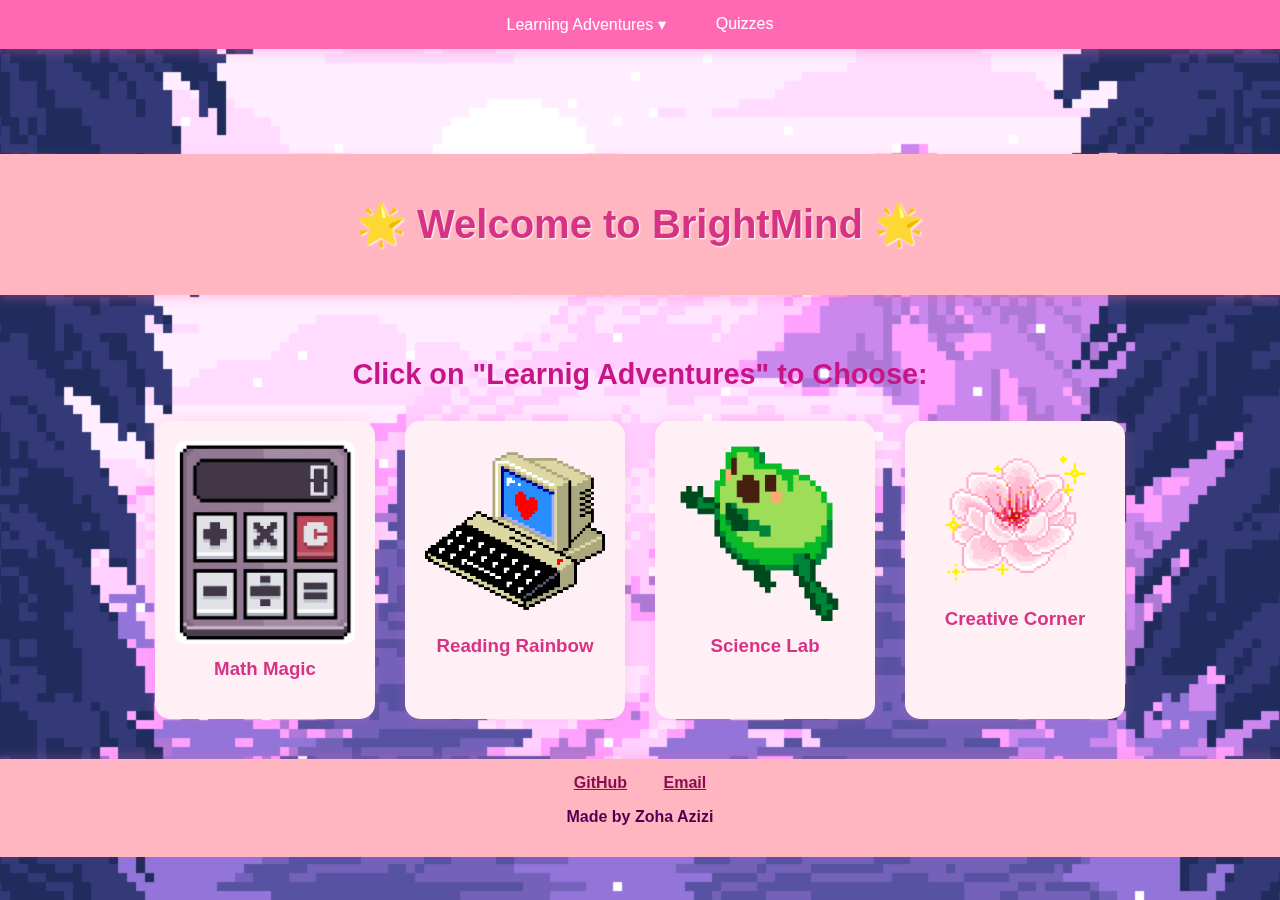
<file: index.html>
<!DOCTYPE html>
<html lang="en">
<head>
  <meta charset="UTF-8" />
  <meta name="viewport" content="width=device-width, initial-scale=1.0" />
  <title>BrightMind - Dashboard</title>
  <link rel="stylesheet" href="dashboard.css" />
</head>
<body>
  <audio id="backgroundAudio" autoplay loop>
  <source src="rainbow-magic.mp3" type="audio/mpeg" />
</audio>

    <div class="background">
  <img src="background.gif" class="bg-gif" />
</div>

<canvas id="whiteboard"></canvas>

  <header>
    <h1>🌟 Welcome to BrightMind 🌟</h1>
<nav>
  <ul class="navbar">
  
    
    <li class="dropdown">
      <a href="#">Learning Adventures ▾</a>
      <ul class="dropdown-menu">
        <li><a href="math.html">Math Magic</a></li>
        <li><a href="reading.html">Reading Rainbow</a></li>
        <li><a href="science.html">Science Lab</a></li>
        <li><a href="art.html">Creative Corner</a></li>
      </ul>
    </li>

    <li><a href="quiz.html">Quizzes</a></li>
  </ul>
</nav>

  </header>

  <main>
    <section class="categories">
      <h2>Click on "Learnig Adventures" to Choose:</h2>
      <div class="cards">
        <div class="card">
          <img src="maths.png" alt="Math" />
          <h3>Math Magic</h3>
        </div>
        <div class="card">
          <img src="reading.gif" alt="Reading" />
          <h3>Reading Rainbow</h3>
        </div>
        <div class="card">
          <img src="science.gif" alt="Science" />
          <h3>Science Lab</h3>
        </div>
        <div class="card">
          <img src="drawing.gif" alt="Art" />
          <h3>Creative Corner</h3>
        </div>
      </div>
    </section>
  </main>

  <footer>
    <div class="socials">
        <a href="https://github.com/shiturstupid">GitHub</a>
        <a href="mailto:zmazizi2000@gmail.com">Email</a>
      </div>
    <p>Made by Zoha Azizi</p>
  </footer>
</body>
</html>
</file>
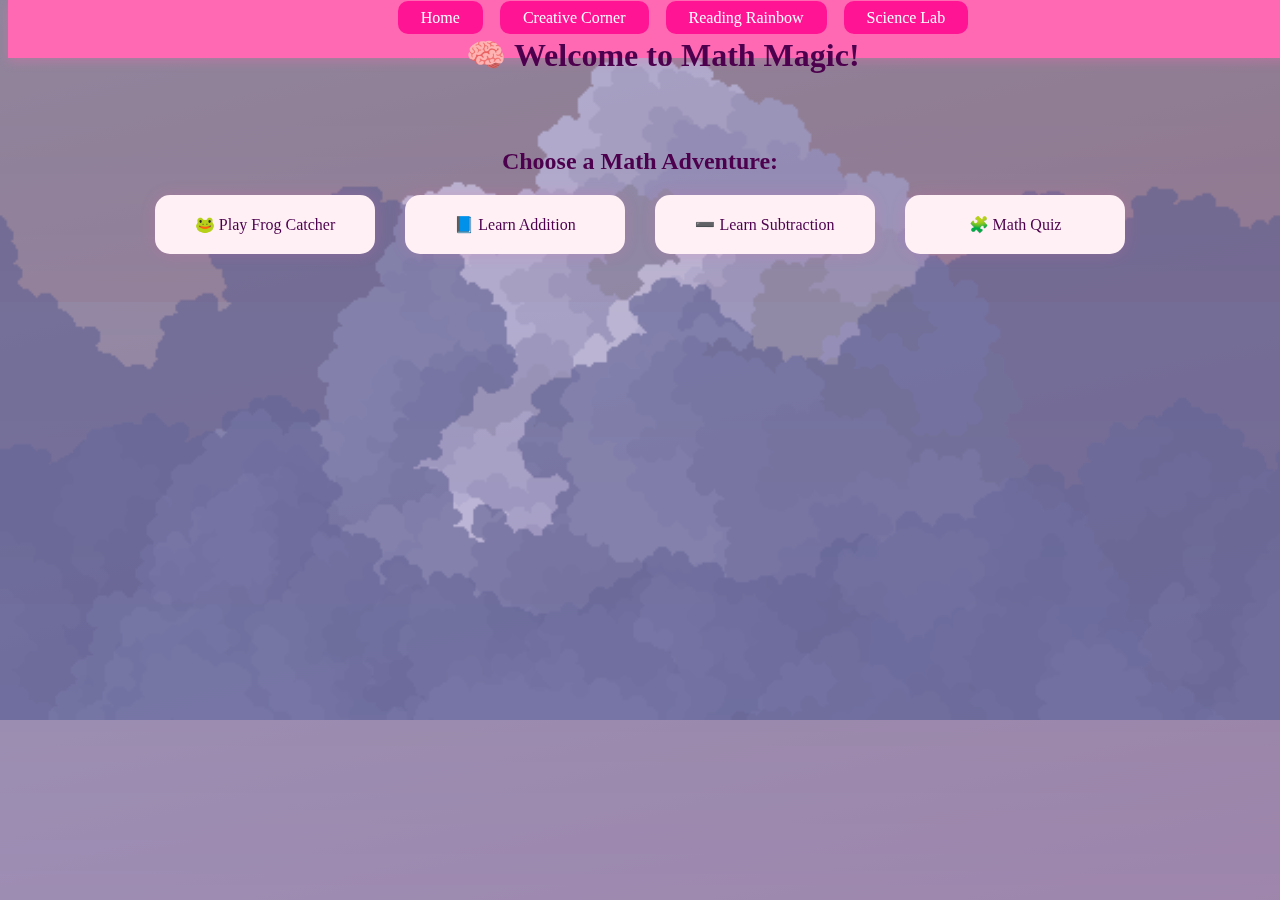
<file: math.html>
<!DOCTYPE html>
<html lang="en">
<head>
  <meta charset="UTF-8" />
  <title>BrightMind - Math Magic</title>
  <link rel="stylesheet" href="math.css" />

</head>
<body>
   <audio id="backgroundAudio" autoplay loop>
  <source src="math.mp3" type="audio/mpeg" />
</audio>
  <!-- 🌥️ Animated Cloud Background -->
  <div class="blueclouds">
    <img src="blueclouds.png" class="cloud cloud1" />
    <img src="bluecoulds2.png" class="cloud cloud2" />
    <img src="blueclouds3.png" class="cloud cloud3" />
    <img src="blueclouds4.png" class="cloud cloud4" />
  </div>

  <!-- 🧠 Header & Navigation -->
  <header>
    <h1>🧠 Welcome to Math Magic!</h1>
    <nav>
      <ul class="navbar">
        <li><a href="index.html">Home</a></li>
        <li><a href="art.html">Creative Corner</a></li>
        <li><a href="reading.html">Reading Rainbow</a></li>
        <li><a href="science.html">Science Lab</a></li>
      </ul>
    </nav>
  </header>

  
  <main>
    <section class="math-zone">
      <h2>Choose a Math Adventure:</h2>
      <div class="cards">
        <div class="card" onclick="startFrogGame()">🐸 Play Frog Catcher</div>

        <div class="card" onclick="showLearnAddition()">📘 Learn Addition</div>
        <div class="card" onclick="showLearnSubtraction()">➖ Learn Subtraction</div>
        <div class="card" onclick="startQuiz()">🧩 Math Quiz</div>
      </div>
    </section>
<div id="frogGameWrapper" style="display: none;">
  <canvas id="frogGameCanvas" width="600" height="400"></canvas>
  <div id="frogGameHUD">
    <p id="frogScore">🍎 Apples Caught: 0</p>
    <button id="closeFrogGame" onclick="closeFrogGame()">❌ Close Game</button>
  </div>
</div>



    <section id="learnAddition" style="display:none;" class="learn-addition">
      <h2>🧮 How to Do Addition</h2>
      <p>Addition means putting things together to find out how many you have in total.</p>
      <div class="example-box">
        <p>Example: If you have <strong>2 apples</strong> 🍎 and get <strong>3 more apples</strong> 🍎, how many apples do you have?</p>
        <p><strong>2 + 3 = 5</strong> 🍎</p>
      </div>
      <div class="visual-steps">
        <div class="step">Step 1: Start with the first number → <span class="bubble">2</span></div>
        <div class="step">Step 2: Count up the second number → <span class="bubble">+3</span></div>
        <div class="step">Step 3: Reach the total → <span class="bubble">5</span></div>
      </div>
      <button onclick="startAdditionGame()">Try It Yourself!</button>
    </section>

    
    <section id="learnSubtraction" style="display:none;" class="learn-subtraction">
      <h2>➖ How to Do Subtraction</h2>
      <p>Subtraction means taking away from a group to find out how many are left.</p>
      <div class="example-box">
        <p>Example: If you have <strong>5 apples</strong> 🍎 and give away <strong>2 apples</strong> 🍎, how many apples do you have left?</p>
        <p><strong>5 - 2 = 3</strong> 🍎</p>
      </div>
      <div class="visual-steps">
        <div class="step">Step 1: Start with the total → <span class="bubble">5</span></div>
        <div class="step">Step 2: Take away the second number → <span class="bubble">-2</span></div>
        <div class="step">Step 3: Count what’s left → <span class="bubble">3</span></div>
      </div>
      <button onclick="startSubtractionGame()">Try It Yourself!</button>
    </section>


    <section id="gameArea" style="display:none;">
      <h2 id="gameTitle"></h2>
      <div id="questionBox"></div>
      <input type="number" id="answerInput" />
      <button onclick="checkAnswer()">Submit</button>
      <br /><br />
      <button onclick="revealCalculator()" id="hintButton">💡 Use Hint</button>

      <div id="calculator" class="calculator" style="display: none;">
        <h3>🧮 Calculator</h3>
        <input type="text" id="calcDisplay" readonly />
        <div class="calc-buttons">
          <button onclick="press('1')">1</button>
          <button onclick="press('2')">2</button>
          <button onclick="press('3')">3</button>
          <button onclick="press('+')">+</button>
          <button onclick="press('4')">4</button>
          <button onclick="press('5')">5</button>
          <button onclick="press('6')">6</button>
          <button onclick="press('-')">-</button>
          <button onclick="press('7')">7</button>
          <button onclick="press('8')">8</button>
          <button onclick="press('9')">9</button>
          <button onclick="clearCalc()">C</button>
          <button onclick="press('0')">0</button>
          <button onclick="calculate()">=</button>
        </div>
      </div>

      <p id="feedback"></p>
    </section>
  </main>

  <script src="math.js"></script>
</body>
</html>
</file>
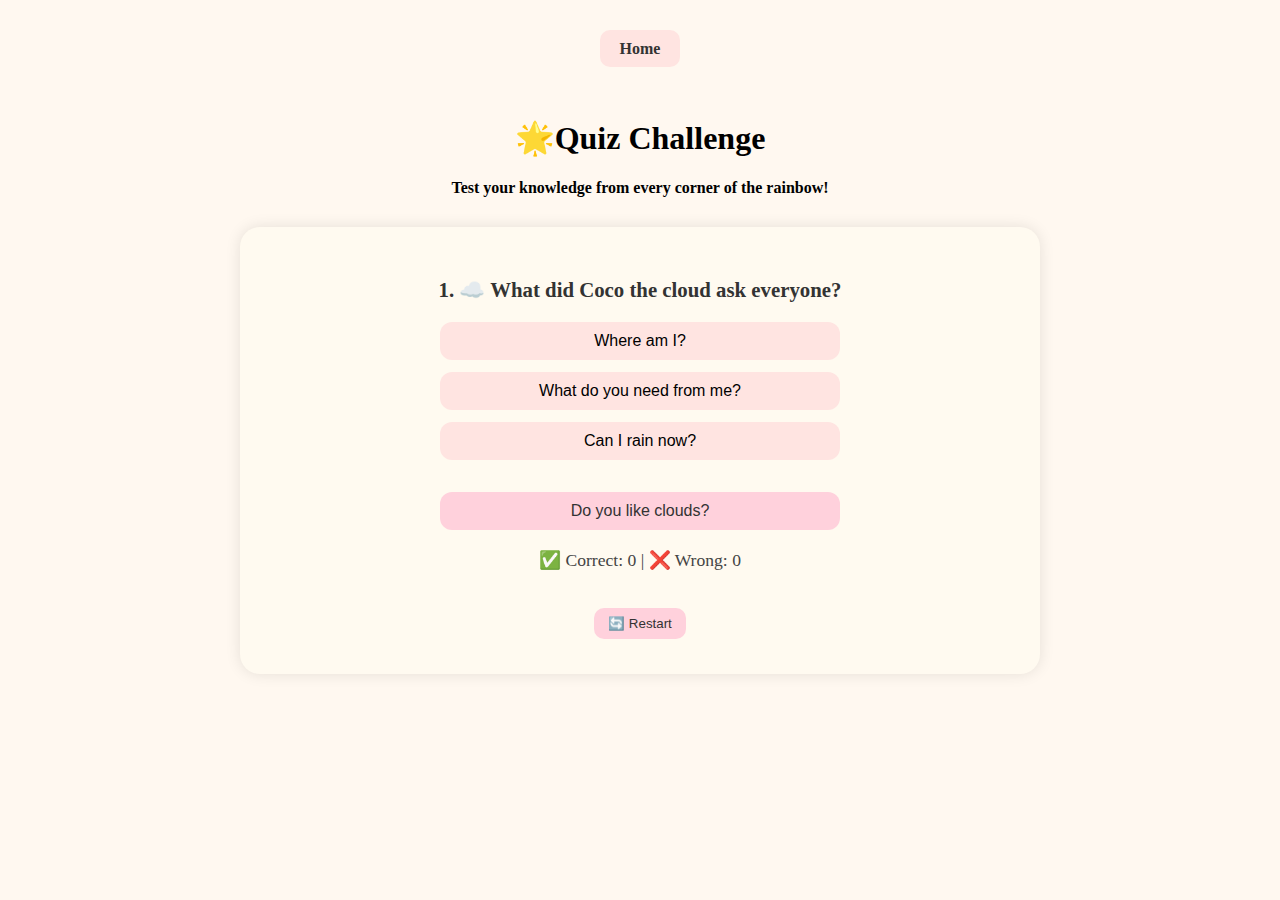
<file: quiz.html>
<!DOCTYPE html>
<html lang="en">
<head>
  <meta charset="UTF-8" />
  <meta name="viewport" content="width=device-width, initial-scale=1.0"/>
  <title>Rainbow Quiz</title>
  <link rel="stylesheet" href="quiz.css" />
</head>
<body>
     <audio id="backgroundAudio" autoplay loop>
  <source src="quiz.mp3" type="audio/mpeg" />
</audio>
  <header>
    <nav>
      <ul class="navbar">
        <li><a href="index.html">Home</a></li>
    
      </ul>
    </nav>
  </header>

  <main>
    <div class="content-section">
      <h1>🌟Quiz Challenge</h1>
      <h4>Test your knowledge from every corner of the rainbow!</h4>

      <div id="quizBox">
        <p id="quizQuestion"></p>
        <div id="quizOptions"></div>
        <button id="nextBtn" onclick="nextQuizQuestion()" style="display:none;">➡️ Next</button>
        <p id="scoreTracker">✅ Correct: 0 | ❌ Wrong: 0</p>
        <button class="restartbtn" onclick="restartQuiz()">🔄 Restart</button>
      </div>
    </div>
  </main>

  <script src="quiz.js"></script>
</body>
</html>
</file>
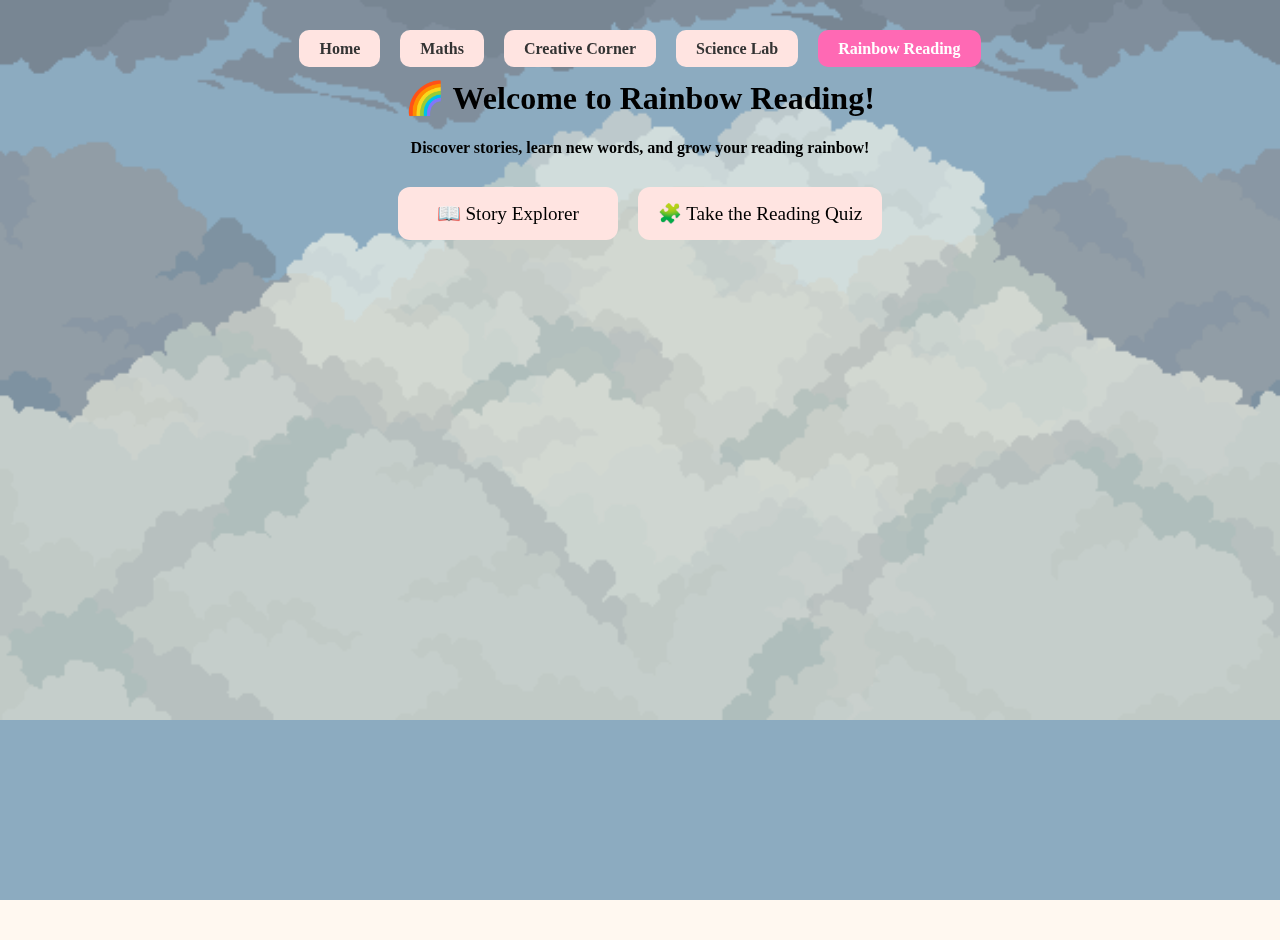
<file: reading.html>
<!DOCTYPE html>
<html lang="en">
<head>
  <meta charset="UTF-8" />
  <meta name="viewport" content="width=device-width, initial-scale=1.0"/>
  <title>Rainbow Reading</title>
  <link rel="stylesheet" href="reading.css" />
</head>
<body>
     <audio id="readingAudio" autoplay loop>
  <source src="reading.mp3" type="audio/mpeg" />

</audio>

  <!-- ☁️ Cloud Background -->
  <div class="clouds">
    <img src="greyclouds1.png" class="cloud cloud1" />
    <img src="greyclouds2.png" class="cloud cloud2" />
    <img src="greyclouds3.png" class="cloud cloud3" />
    <img src="greyclouds4.png" class="cloud cloud4" />
  </div>

  <!-- 🧭 Navigation -->
  <header>
    <nav>
      <ul class="navbar">
        <li><a href="index.html">Home</a></li>
        <li><a href="math.html">Maths</a></li>
        <li><a href="art.html">Creative Corner</a></li>
        <li><a href="science.html">Science Lab</a></li>
        <li><a href="reading.html" class="active">Rainbow Reading</a></li>
      </ul>
    </nav>
  </header>

  <!-- 📚 Main Content -->
  <main>
    <div class="content-section">
      <h1>🌈 Welcome to Rainbow Reading!</h1>
      <h4>Discover stories, learn new words, and grow your reading rainbow!</h4>

      <!-- 📖 Section Buttons -->
      <div class="section-buttons">
        <div class="card" onclick="showStoryExplorer()">📖 Story Explorer</div>
        <div class="card" onclick="startReadingQuiz()">🧩 Take the Reading Quiz</div>
      </div>

      <!-- 📖 Story Explorer Section -->
      <section id="storyExplorer" style="display:none;">
        <h2>📖 Story Explorer</h2>
        <p>Choose a story to begin your adventure!</p>

        <div class="story-grid">
          <div class="story-card" onclick="openStory('cloudStory')">☁️ The Curious Cloud</div>
          <div class="story-card" onclick="openStory('moonStory')">🌙 Moonlight Adventure</div>
          <div class="story-card" onclick="openStory('rainbowStory')">🌈 Rainbow Rescue</div>
          <div class="story-card" onclick="openStory('seedStory')">🌱 The Little Seed</div>
        </div>

        <!-- Story Windows -->
        <div id="cloudStory" class="story-window" style="display:none;">
          <h3>☁️ The Curious Cloud</h3>
          <p>
            Coco the cloud wanted to explore the world below. She floated over forests, oceans, and cities, asking, “What do you need from me?”<br>
            The flowers said, “We need your rain!”<br>
            The sun said, “We need your shade!”<br>
            And the children said, “We need your shapes to dream!”<br>
            Coco smiled and promised to visit every day.
          </p>
          <button onclick="listenToStory('cloudStory')">🔊 Listen</button>
          <button onclick="closeStory('cloudStory')">❌ Close</button>
        </div>

        <div id="moonStory" class="story-window" style="display:none;">
          <h3>🌙 Moonlight Adventure</h3>
          <p>
            Luna the moonbeam loved to dance across rooftops. One night, she met a sleepy owl who couldn’t find his way home. Luna lit the path with her glow, guiding him through the trees. “Thank you,” hooted the owl, “You shine like a hero!”
          </p>
          <button onclick="listenToStory('moonStory')">🔊 Listen</button>
          <button onclick="closeStory('moonStory')">❌ Close</button>
        </div>

        <div id="rainbowStory" class="story-window" style="display:none;">
          <h3>🌈 Rainbow Rescue</h3>
          <p>
            A rainbow lost its colors in a storm! Red was hiding in a rose, Blue was swimming in the sea, and Yellow was stuck in a lemon. A brave butterfly flew to each one and whispered, “Come back!” The rainbow smiled and lit up the sky again.
          </p>
          <button onclick="listenToStory('rainbowStory')">🔊 Listen</button>
          <button onclick="closeStory('rainbowStory')">❌ Close</button>
        </div>

        <div id="seedStory" class="story-window" style="display:none;">
          <h3>🌱 The Little Seed</h3>
          <p>
            A tiny seed dreamed of becoming a tall tree. “Be patient,” said the soil. “Be brave,” said the sun. “Be thirsty,” said the rain. The seed listened, and one day, it stretched its leaves to the sky and whispered, “I made it!”
          </p>
          <button onclick="listenToStory('seedStory')">🔊 Listen</button>
          <button onclick="closeStory('seedStory')">❌ Close</button>
        </div>
      </section>

      <!-- 🧩 Reading Quiz Section -->
      <section id="readingQuiz" style="display:none;">
        <h2>🧩 Reading Quiz</h2>
        <p>Answer questions based on the stories you've read!</p>
        <div id="quizContainer">
          <p id="quizQuestion"></p>
          <div id="quizOptions"></div>
          <button id="nextQuestionBtn" onclick="nextReadingQuestion()" style="display:none;">➡️ Next Question</button>
          <button class="closebutton" onclick="closeReadingQuiz()">❌ Close</button>
        </div>
      </section>
    </div>
  </main>

  <!-- 🧠 Scripts -->
  <script src="reading.js"></script>
</body>
</html>
</file>
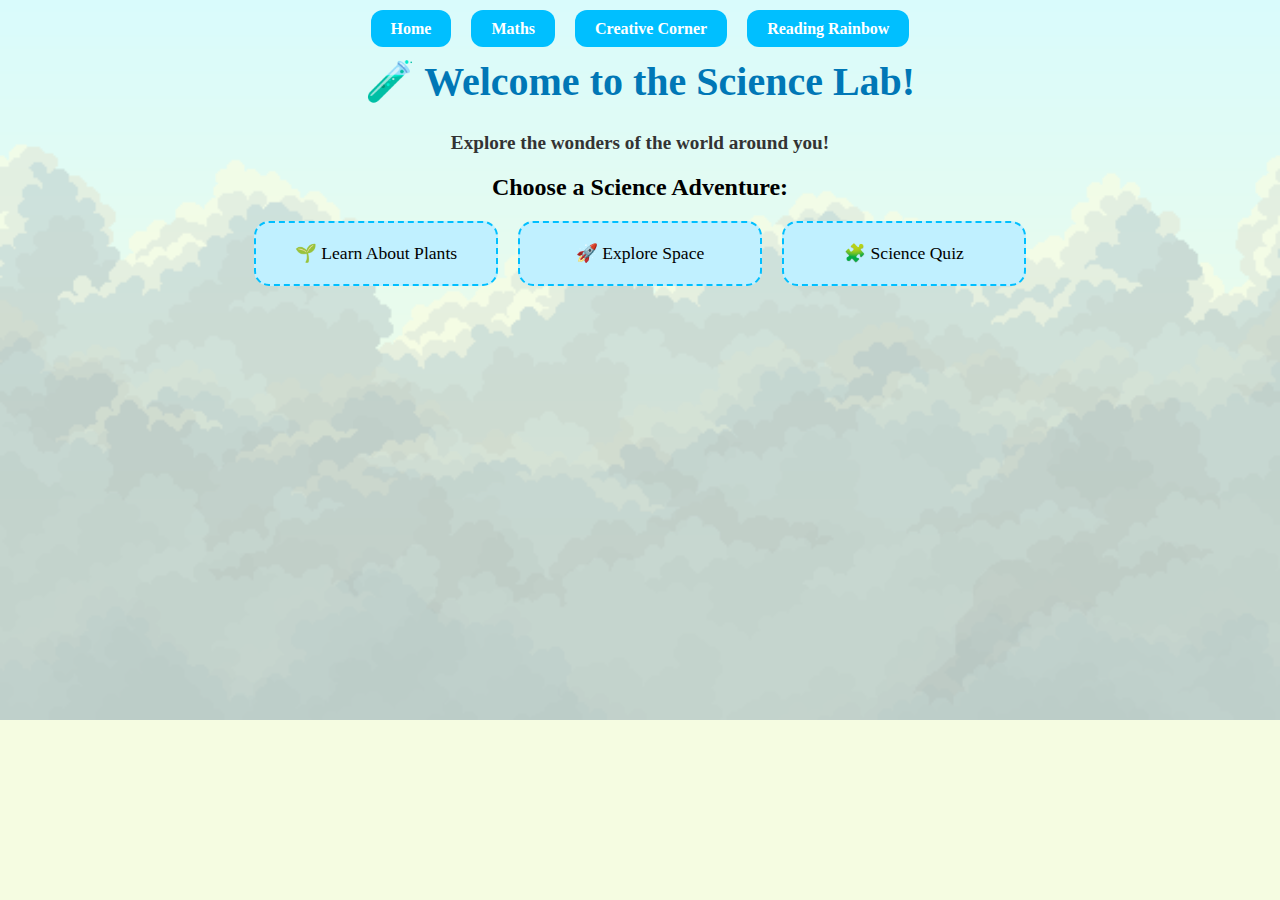
<file: science.html>
<!DOCTYPE html>
<html lang="en">
<head>
  <meta charset="UTF-8" />
  <meta name="viewport" content="width=device-width, initial-scale=1.0"/>
  <title>Science Lab</title>
  <link rel="stylesheet" href="science.css" />
</head>
<body>
   <audio id="backgroundAudio" autoplay loop>
  <source src="science.mp3" type="audio/mpeg" />
</audio>
  <!-- 🌥️ Animated Cloud Background -->
  <div class="clouds">
    <img src="whiteclouds1.png" class="cloud cloud1" />
    <img src="whiteclouds3.png" class="cloud cloud2" />
    <img src="whiteclouds4.png" class="cloud cloud3" />
    <img src="whiteclouds5.png" class="cloud cloud4" />
  </div>

  <!-- 🧭 Navigation -->
  <header>
    <nav>
      <ul class="navbar">
        <li><a href="index.html">Home</a></li>
        <li><a href="math.html">Maths</a></li>
        <li><a href="art.html">Creative Corner</a></li>
        <li><a href="reading.html">Reading Rainbow</a></li>
      </ul>
    </nav>
  </header>

  <!-- 🧪 Main Content -->
  <main>
    <h1>🧪 Welcome to the Science Lab!</h1>
    <h4>Explore the wonders of the world around you!</h4>

    <section class="science-zone">
      <h2>Choose a Science Adventure:</h2>
      <div class="cards">
        <div class="card" onclick="showPlants()">🌱 Learn About Plants</div>
        <div class="card" onclick="showSpace()">🚀 Explore Space</div>
        <div class="card" onclick="startScienceQuiz()">🧩 Science Quiz</div>
      </div>
    </section>

  <section id="plantsSection" style="display:none;">
 

  <div id="plantExplanation">
     <h2>🌱 How Do Plants Grow?</h2>
    <p>Plants need sunlight, water, and soil to grow. They use their leaves to catch sunlight and roots to drink water!</p>
    <div class="visual-steps">
      <div class="step">Step 1: 🌞 Sunlight hits the leaves</div>
      <div class="step">Step 2: 💧 Roots absorb water</div>
      <div class="step">Step 3: 🌿 Plant makes food and grows!</div>
    </div>
    <button onclick="startPlantGame()">🌿 Try It Yourself!</button>
    <button onclick="closePlantExplanation()" style="margin-left:10px;">❌ Close</button>
  </div>
</section>


   <section id="spaceSection" style="display:none;">
  

  <div id="spaceExplanation">
    <h2>🚀 Explore Space</h2>
    <p>Space is full of stars, planets, moons, and mysteries! Let’s discover some amazing facts:</p>
    <ul class="space-facts">
      <li>🌞 The Sun is big enough to fit 1 million Earths inside!</li>
      <li>🌕 You can't walk on Jupiter or Saturn — they have no solid surface!</li>
      <li>🌌 Comets are leftovers from the birth of our solar system!</li>
      <li>🚀 Flying to Pluto would take over 800 years in a plane!</li>
    </ul>
    <button onclick="startSpaceGame()">🛸 Launch Rocket!</button>
   <button onclick="closeSpaceSection()">❌ Close</button>

  </div>


  <div id="spaceGameWindow" style="display:none; margin-top:20px;">
    <p>🌠 Your rocket is ready! Click to launch:</p>
    <button onclick="launchRocket()">🚀 Blast Off!</button>
    <div id="rocketAnimation" style="margin-top:20px;"></div>
  </div>
</section>


 <section id="scienceQuiz" style="display:none;">
  <h2>🧪 Science Quiz</h2>
  <div id="quizContainer">
    <p id="quizQuestion"></p>
    <div id="quizOptions"></div>
    <button id="nextQuestionBtn" onclick="nextQuestion()" style="display:none;">➡️ Next Question</button>
    <button onclick="closeScienceQuiz()">❌ Close</button>
  </div>
</section>


  </main>

  <!-- 🧠 Scripts -->
  <script src="science.js"></script>
</body>
</html>
</file>
<file: dashboard.css>
.background {
  position: fixed;
  top: 0;
  left: 0;
  width: 100vw;
  height: 100vh;
  z-index: -2;
  overflow: hidden;
}

.bg-gif {
  width: 100%;
  height: 100%;
  object-fit: cover;
}

#whiteboard {
  position: relative;
  z-index: 0;
}
/* 🌸 Base Styling */
body {
  margin: 0;
  padding: 0;
  font-family: 'Comic Sans MS', cursive, sans-serif;
  background: linear-gradient(to bottom right, #ffe4f1, #ffc0cb);
  color: #4d004d;
  overflow-x: hidden;
}

/* 🌟 Header */
header {
  text-align: center;
  padding: 20px;
  background-color: #ffb6c1;
  box-shadow: 0 4px 10px rgba(255, 105, 180, 0.3);
}

header h1 {
  font-size: 2.5rem;
  color: #d63384;
  text-shadow: 1px 1px 2px #fff;
}

nav {
  position: fixed;
  top: 0;
  left: 0;
  width: 100%;
  background-color: #ff69b4;
  z-index: 1000;
  box-shadow: 0 4px 10px rgba(255, 105, 180, 0.3);
}

.navbar {
  display: flex;
  justify-content: center;
  gap: 20px;
  padding: 15px 0;
  margin: 0;
  list-style: none;
}

.navbar li {
  position: relative;
}

.navbar a {
  text-decoration: none;
  color: white;
  background-color: #ff69b4;
  padding: 10px 15px;
  border-radius: 10px;
  transition: background-color 0.3s ease;
}

.navbar a:hover {
  background-color: #ff1493;
}

.dropdown {
  position: relative;
}

.dropdown-menu {
  display: none;
  position: absolute;
  top: 100%;
  left: 0;
  background-color: #ffe4f1;
  border-radius: 10px;
  box-shadow: 0 4px 8px rgba(255, 105, 180, 0.2);
  padding: 10px;
  z-index: 1001;
}

.dropdown:hover .dropdown-menu {
  display: block;
}

.dropdown-menu li {
  padding: 5px 10px;
}

.dropdown-menu a {
  color: #d63384;
  text-decoration: none;
  display: block;
}


/* 🧁 Category Cards */
.categories {
  text-align: center;
  padding: 40px 20px;
}

.categories h2 {
  font-size: 1.8rem;
  color: #c71585;
}

.cards {
  display: flex;
  flex-wrap: wrap;
  justify-content: center;
  gap: 30px;
  margin-top: 30px;
}

.card {
  background-color: #fff0f5;
  border-radius: 15px;
  padding: 20px;
  width: 180px;
  box-shadow: 0 0 15px rgba(255, 105, 180, 0.2);
  transition: transform 0.3s ease;
}

.card:hover {
  transform: scale(1.05);
}

.card img {
  width: 100%;
  border-radius: 10px;
}

.card h3 {
  margin-top: 10px;
  color: #d63384;
}



.background {
  position: fixed;
  top: 0;
  left: 0;
  width: 100vw;
  height: 100vh;
  z-index: -2;
  overflow: hidden;
}

.bg-gif {
  width: 100%;
  height: 100%;
  object-fit: cover;
}

footer {
  text-align: center;
  padding: 15px;
  background-color: #ffb6c1;
  color: #4d004d;
  font-weight: bold;
  box-shadow: 0 -4px 10px rgba(255, 105, 180, 0.2);
}

footer .socials a {
  margin: 0 1em;
  font-weight: bold;
  color: #880e4f;
}

footer .socials a:hover {
  color: #ad1457;
}
</file>
<file: math.css>
.cloud1{
    object-fit: cover;
    position:fixed;
    width: 100%;
    height: 100%;
    top: 0;
    left: 0;
    padding: 0;
    margin: 0;
        animation: none;
       z-index: -10;
      }
.blueclouds {
  position: fixed;
  width: 100%;
  height: 100%;
  top: 0;
  left: 0;
  z-index: -1;
}

.cloud {
  position: absolute;
  top: 0;
  left: 0;
  width: 100%;
  opacity: 0.6;
  animation: floatUpDown 3s ease-in-out infinite;
}


.cloud2 { animation-delay: 0s; z-index: -1; }
.cloud3 { animation-delay: 1s; z-index: -2; }
.cloud4 { animation-delay: 2s; z-index: -3; }


@keyframes floatUpDown {
  0%, 100% { transform: translateY(0); }
  50% { transform: translateY(-15px); }
}


#gameArea {
  background-color: #fff0f5;
  padding: 20px;
  margin: 30px auto;
  width: 300px;
  border-radius: 15px;
  box-shadow: 0 0 15px rgba(255, 105, 180, 0.3);
}

#answerInput {
  padding: 10px;
  font-size: 16px;
  border-radius: 8px;
  border: 2px solid #ff69b4;
  margin-top: 10px;
}

button {
  margin-top: 10px;
  background-color: #ff69b4;
  color: white;
  border: none;
  padding: 10px 15px;
  border-radius: 10px;
  cursor: pointer;
}

button:hover {
  background-color: #ff1493;
}
body {
  font-family: 'Comic Sans MS', cursive;
  background: linear-gradient(to bottom right, #ffe4f1, #ffc0cb);
  color: #4d004d;
  padding-top: 80px;
}

header {
  position: fixed;
  top: 0;
  width: 100%;
  background-color: #ff69b4;
  padding: 15px;
  text-align: center;
  box-shadow: 0 4px 10px rgba(255, 105, 180, 0.3);
  z-index: 1000;
}

.navbar {
  display: flex;
  justify-content: center;
  gap: 17px;
  list-style: none;
  margin-top: -87px;
}

.navbar a {
  color: white;
  text-decoration: none;
  background-color: #ff1493;
  padding: 8px 23px;
  border-radius: 10px;
}

.math-zone {
  text-align: center;
  padding: 40px 20px;
}

.cards {
  display: flex;
  justify-content: center;
  gap: 30px;
  flex-wrap: wrap;
}

.card {
  background-color: #fff0f5;
  padding: 20px;
  border-radius: 15px;
  width: 180px;
  box-shadow: 0 0 15px rgba(255, 105, 180, 0.2);
  cursor: pointer;
  transition: transform 0.3s ease;
}

.card:hover {
  transform: scale(1.05);
}

#gameArea {
  text-align: center;
  margin-top: 30px;
}
.learn-addition,
.learn-subtraction {
  background-color: white;
  padding: 30px;
  margin: 40px auto;
  width: 80%;
  border-radius: 20px;
  box-shadow: 0 0 20px rgba(255, 105, 180, 0.2);
  text-align: center;
  transition: all 0.3s ease-in-out;
}

.learn-addition h2,
.learn-subtraction h2 {
  color: #ff1493;
  font-size: 2rem;
  margin-bottom: 10px;
}

.learn-addition p,
.learn-subtraction p {
  font-size: 1.2rem;
  color: #4d004d;
}

.example-box {
  background-color: #ffe4f1;
  padding: 20px;
  border-radius: 15px;
  margin: 20px 0;
  font-size: 1.2rem;
  box-shadow: 0 0 10px rgba(255, 182, 193, 0.3);
}

.visual-steps {
  display: flex;
  justify-content: center;
  gap: 20px;
  flex-wrap: wrap;
  margin: 20px 0;
}

.step {
  background-color: #ffccf9;
  padding: 12px 18px;
  border-radius: 12px;
  font-weight: bold;
  color: #800080;
  box-shadow: 0 0 10px rgba(255, 105, 180, 0.2);
}

.bubble {
  background-color: #fff;
  color: #ff1493;
  padding: 6px 12px;
  border-radius: 50%;
  font-weight: bold;
  margin-left: 5px;
  display: inline-block;
}

.learn-addition button,
.learn-subtraction button {
  margin-top: 20px;
  background-color: #ff69b4;
  color: white;
  border: none;
  padding: 12px 20px;
  border-radius: 12px;
  font-size: 1rem;
  cursor: pointer;
  transition: background-color 0.3s ease;
}

.learn-addition button:hover,
.learn-subtraction button:hover {
  background-color: #ff1493;
}
.calculator {
  margin-top: 30px;
  background-color: #fff;
  padding: 20px;
  border-radius: 15px;
  box-shadow: 0 0 15px rgba(255, 105, 180, 0.2);
  text-align: center;
}

.calculator h3 {
  color: #ff1493;
  margin-bottom: 10px;
}

#calcDisplay {
  width: 80%;
  padding: 10px;
  font-size: 1.2rem;
  margin-bottom: 15px;
  border: 2px solid #ff69b4;
  border-radius: 10px;
  text-align: right;
}

.calc-buttons {
  display: grid;
  grid-template-columns: repeat(4, 1fr);
  gap: 10px;
}

.calc-buttons button {
  padding: 12px;
  font-size: 1.2rem;
  background-color: #ffccf9;
  border: none;
  border-radius: 10px;
  cursor: pointer;
  transition: background-color 0.3s ease;
}

.calc-buttons button:hover {
  background-color: #ffb4da;
  color: #93235b;
}
    .calculator {
      margin-top: 20px;
      background-color: #fff;
      padding: 20px;
      border-radius: 15px;
      box-shadow: 0 0 15px rgba(255, 105, 180, 0.2);
      text-align: center;
    }

    .calc-buttons {
      display: grid;
      grid-template-columns: repeat(4, 1fr);
      gap: 10px;
      margin-top: 10px;
    }

    .calc-buttons button {
      padding: 10px;
      font-size: 1.2rem;
      background-color: #f270e3;
      border: none;
      border-radius: 10px;
      cursor: pointer;
    }

    #calcDisplay {
      width: 80%;
      padding: 10px;
      font-size: 1.2rem;
      border: 2px solid #ff69b4;
      border-radius: 10px;
      text-align: right;
    }

    #hintButton {
      background-color: #ffccf9;
      color: #800080;
      border: none;
      padding: 10px 16px;
      border-radius: 10px;
      font-size: 1rem;
      cursor: pointer;
      transition: background-color 0.3s ease;
    }

    #hintButton:hover {
      background-color: #d64b90;
      color: white;
    }

/* 🐸 Frog Game Wrapper */
#frogGameWrapper {
  position: relative;
  width: 600px;
  margin: 40px auto;
  background: linear-gradient(to bottom right, #ffe4e1, #ffccdd);
  border-radius: 20px;
  box-shadow: 0 0 15px rgba(255, 105, 180, 0.3);
  padding: 20px;
}

/* 🎮 Canvas Styling */
#frogGameCanvas {
  display: block;
  margin: 0 auto;
  border: 3px dashed #ff69b4;
  border-radius: 12px;
  background-color: #fff0f5;
}

/* 🍎 HUD Styling */
#frogGameHUD {
  position: absolute;
  top: 10px;
  left: 10px;
  background-color: rgba(255, 255, 255, 0.85);
  padding: 10px 15px;
  border-radius: 12px;
  box-shadow: 0 0 8px rgba(0,0,0,0.1);
  font-family: 'Comic Sans MS', cursive;
}

#frogScore {
  font-size: 1.2rem;
  color: #d6336c;
  margin: 0;
}

#closeFrogGame {
  margin-top: 8px;
  padding: 6px 12px;
  font-size: 14px;
  background-color: #ff1493;
  color: white;
  border: none;
  border-radius: 8px;
  cursor: pointer;
  transition: background-color 0.3s ease;
}

#closeFrogGame:hover {
  background-color: #ff69b4;
}
</file>
<file: quiz.css>
/* 🌈 Base Layout */
body {
  margin: 0;
  padding: 20px;
  font-family: 'Comic Sans MS', cursive;
  background-color: #fff8f0;
  text-align: center;
}
.restartbtn{
      margin: 5px;
  padding: 8px 14px;
  border-radius: 10px;
  border: none;
  background-color: #28304a;
  cursor: pointer;
  transition: background-color 0.3s ease;
}
/* 🧭 Navbar */
.navbar {
  display: flex;
  justify-content: center;
  list-style: none;
  padding: 0;
  margin: 20px 0;
  gap: 20px;
}

.navbar li a {
  text-decoration: none;
  padding: 10px 20px;
  background-color: #ffe4e1;
  border-radius: 10px;
  font-weight: bold;
  color: #333;
  transition: background-color 0.3s ease;
}

.navbar li a:hover {
  background-color: #ffb6c1;
}

.navbar li a.active {
  background-color: #ff69b4;
  color: white;
}

/* 📦 Content Wrapper */
.content-section {
  max-width: 800px;
  margin: 0 auto;
  padding: 20px;
}

/* 🧠 Quiz Box */
#quizBox {
  background-color: #fffaf0;
  border-radius: 20px;
  padding: 30px;
  box-shadow: 0 0 15px rgba(0, 0, 0, 0.1);
  margin-top: 30px;
}

#quizBox h1 {
  font-size: 2rem;
  color: #ff69b4;
}

#quizBox h4 {
  font-size: 1.2rem;
  color: #555;
  margin-bottom: 20px;
}

#quizQuestion {
  font-size: 1.3rem;
  font-weight: bold;
  margin-bottom: 20px;
  color: #333;
}

#quizOptions {
  display: flex;
  flex-direction: column;
  gap: 12px;
  align-items: center;
  margin-bottom: 20px;
}

#quizOptions button {
  padding: 10px 20px;
  border: none;
  border-radius: 12px;
  background-color: #ffe4e1;
  font-size: 1rem;
  cursor: pointer;
  transition: background-color 0.3s ease;
  width: 80%;
  max-width: 400px;
}

#quizOptions button:hover {
  background-color: #ffb6c1;
}

#nextBtn {
  padding: 10px 20px;
  border: none;
  border-radius: 12px;
  background-color: #b2f2bb;
  font-weight: bold;
  cursor: pointer;
  transition: background-color 0.3s ease;
  margin-top: 10px;
}

#nextBtn:hover {
  background-color: #8ce99a;
}

#scoreTracker {
  font-size: 1.1rem;
  margin-top: 20px;
  color: #444;
}

#quizBox button:last-child {
  margin-top: 20px;
  background-color: #ffd1dc;
  color: #333;
}

#quizBox button:last-child:hover {
  background-color: #ffb6c1;
}
</file>
<file: reading.css>
/* 🌈 Base Layout */
body {
  margin: 0;
  padding: 20px;
  font-family: 'Comic Sans MS', cursive;
  background-color: #fff8f0;
  text-align: center;
  overflow: hidden;
  position: relative;
  height: 100vh;
}

/* 🌥️ Cloud Background */
.clouds {
  position: absolute;
  width: 100%;
  height: 100%;
  top: 0;
  left: 0;
  z-index: -1;
}

.cloud {
  position: absolute;
  top: 0;
  left: 0;
  width: 100%;
  opacity: 0.6;
  animation: floatUpDown 3s ease-in-out infinite;
}

.cloud1 {
  position: fixed;
  height: 100%;
  width: 100%;
  left: 0;
  top: 0;
  object-fit: cover;
  z-index: -1;
}

@keyframes floatUpDown {
  0%, 100% { transform: translateY(0); }
  50% { transform: translateY(-15px); }
}


.navbar {
  display: flex;
  justify-content: center;
  list-style: none;
  padding: 0;
  margin: 20px 0;
  gap: 20px;
}

.navbar li a {
  text-decoration: none;
  padding: 10px 20px;
  background-color: #ffe4e1;
  border-radius: 10px;
  font-weight: bold;
  color: #333;
  transition: background-color 0.3s ease;
}

.navbar li a:hover {
  background-color: #ffb6c1;
}

.navbar li a.active {
  background-color: #ff69b4;
  color: white;
}

.section-buttons {
  display: flex;
  justify-content: center;
  gap: 20px;
  margin: 30px 0;
  flex-wrap: wrap;
}

.section-buttons .card {
  background-color: #ffe4e1;
  padding: 15px 20px;
  border-radius: 12px;
  font-size: 1.2rem;
  cursor: pointer;
  text-align: center;
  min-width: 180px;
  transition: background-color 0.3s ease;
}

.section-buttons .card:hover {
  background-color: #ffb6c1;
}

/* 📖 Story Explorer */
.story-grid {
  display: flex;
  flex-wrap: wrap;
  gap: 20px;
  justify-content: center;
  margin-top: 20px;
}

.story-card {
  background-color: #e0f7fa;
  padding: 15px;
  border-radius: 12px;
  font-size: 1.1rem;
  cursor: pointer;
  text-align: center;
  width: 180px;
  transition: background-color 0.3s ease;
}

.story-card:hover {
  background-color: #b2ebf2;
}

.story-window {
  position: fixed;
  top: 50%;
  left: 50%;
  transform: translate(-50%, -50%);
  background-color: #fffaf0;
  padding: 30px;
  border-radius: 20px;
  box-shadow: 0 0 20px rgba(0,0,0,0.2);
  max-width: 600px;
  width: 90%;
  z-index: 1000;
  text-align: left;
  animation: fadeIn 0.4s ease;
}

.story-window h3 {
  font-size: 1.6rem;
  margin-bottom: 10px;
  color: #ff69b4;
}

.story-window p {
  font-size: 1.1rem;
  line-height: 1.6;
  margin-bottom: 20px;
}

.story-window button {
  margin-right: 10px;
  padding: 8px 14px;
  border: none;
  border-radius: 10px;
  background-color: #ffd1dc;
  cursor: pointer;
  font-weight: bold;
  transition: background-color 0.3s ease;
}

.story-window button:hover {
  background-color: #ffb6c1;
}

@keyframes fadeIn {
  from { opacity: 0; transform: translate(-50%, -60%); }
  to { opacity: 1; transform: translate(-50%, -50%); }
}


#readingQuiz {
  background-color: #fffaf0;
  border-radius: 20px;
  padding: -16px;
  max-width: 500px;
  margin: -85px auto;
  box-shadow: 0 0 11px rgba(0, 0, 0, 0.1);
  text-align: center;
  position: relative;
  z-index: 1;
}

#readingQuiz h2 {
  font-size: 1.8rem;
  color: #ff69b4;
  margin-bottom: 10px;
}

#readingQuiz p {
  font-size: 1.2rem;
  margin-bottom: 20px;
  color: #555;
}

#quizContainer {
  margin-top: 20px;
}

#quizQuestion {
  font-size: 1.3rem;
  font-weight: bold;
  margin-bottom: 20px;
  color: #333;
}

#quizOptions {
  display: flex;
  flex-direction: column;
  gap: 12px;
  align-items: center;
  margin-bottom: 20px;
}

#quizOptions button {
  padding: 10px 20px;
  border: none;
  border-radius: 12px;
  background-color: #ffd3ce;
  font-size: 1rem;
  cursor: pointer;
  transition: background-color 0.3s ease;
  width: 80%;
  max-width: 400px;
}

#quizOptions button:hover {
  background-color: #ffb6c1;
}

#nextQuestionBtn {
  padding: 10px 20px;
  border: none;
  border-radius: 12px;
  background-color: #b2f2bb;
  font-weight: bold;
  cursor: pointer;
  transition: background-color 0.3s ease;
  margin-top: 10px;
}

#nextQuestionBtn:hover {
  background-color: #8ce99a;
}

#readingQuiz button:last-child {
  margin-top: 20px;
  background-color: #ffd1dc;
  color: #333;
}
.closebutton{
    height: 33px;
    border-radius: 15px;
      margin-top: 20px;
  background-color: #ffd1dc;
  color: #c87d7d;
    
}
#readingQuiz button:last-child:hover {
  background-color: #ffb6c1;
}
</file>
<file: science.css>
/* 🌈 Page Layout */
body {
  margin: 0;
  padding: 0;
  font-family: 'Comic Sans MS', cursive;
  background-color: #e6f7ff;
  text-align: center;
  overflow-x: hidden;
}

.cloud1{
    object-fit: cover;
    position:fixed;
    width: 100%;
    height: 100%;
    top: 0;
    left: 0;
    padding: 0;
    margin: 0;
        animation: none;
       z-index: -10;
      }

.cloud {
  position: absolute;
  top: 0;
  left: 0;
  width: 100%;
  opacity: 0.6;
  animation: floatUpDown 3s ease-in-out infinite;
}


.cloud2 { animation-delay: 0s; z-index: -1; }
.cloud3 { animation-delay: 1s; z-index: -2; }
.cloud4 { animation-delay: 2s; z-index: -3; }


@keyframes floatUpDown {
  0%, 100% { transform: translateY(0); }
  50% { transform: translateY(-15px); }
}

/* 🧭 Navigation Bar */
.navbar {
  display: flex;
  justify-content: center;
  gap: 20px;
  list-style: none;
  margin: 20px 0;
  padding: 0;
}

.navbar a {
  text-decoration: none;
  background-color: #00bfff;
  color: white;
  padding: 10px 20px;
  border-radius: 12px;
  font-weight: bold;
  transition: background-color 0.3s ease;
}

.navbar a:hover {
  background-color: #0099cc;
}

/* 🧪 Section Styling */
main h1 {
  font-size: 2.5rem;
  color: #0077b6;
  margin-top: 10px;
}

main h4 {
  font-size: 1.2rem;
  color: #333;
  margin-bottom: 20px;
}

/* 🧩 Adventure Cards */
.cards {
  display: flex;
  justify-content: center;
  flex-wrap: wrap;
  gap: 20px;
  margin-bottom: 30px;
}

.card {
  background-color: #c0f0ff;
  border: 2px dashed #00bfff;
  padding: 20px;
  border-radius: 15px;
  width: 200px;
  font-size: 1.1rem;
  cursor: pointer;
  transition: transform 0.3s ease, background-color 0.3s ease;
}

.card:hover {
  background-color: #a0e0ff;
  transform: scale(1.05);
}

/* 📚 Visual Steps */
.visual-steps {
  margin: 20px auto;
  max-width: 500px;
  text-align: left;
}

.step {
  background-color: #f0ffff;
  border-left: 5px solid #00bfff;
  padding: 10px;
  margin-bottom: 10px;
  border-radius: 8px;
  font-size: 1rem;
}

/* 🎮 Quiz Section */
#scienceQuiz {
  margin-top: 30px;
}

#questionBox {
  font-size: 1.2rem;
  margin-bottom: 10px;
}

#answerInput {
  padding: 8px;
  font-size: 1rem;
  border: 2px solid #00bfff;
  border-radius: 8px;
  width: 200px;
}

button {
  background-color: #00bfff;
  color: white;
  border: none;
  padding: 10px 16px;
  border-radius: 10px;
  font-size: 1rem;
  cursor: pointer;
  margin-top: 10px;
  transition: background-color 0.3s ease;
}

button:hover {
  background-color: #0099cc;
}

#feedback {
  font-weight: bold;
  margin-top: 10px;
}


@keyframes flyUp {
  0% { top: 0; }
  100% { top: -300px; }
}

.space-facts {
  list-style: none;
  padding: 0;
  margin: 10px auto;
  max-width: 500px;
  text-align: left;
}

.space-facts li {
  background-color: #f0f8ff;
  border-left: 5px solid #00bfff;
  padding: 10px;
  margin-bottom: 10px;
  border-radius: 8px;
  font-size: 1rem;
}
.quiz-question {
  margin-bottom: 20px;
}

.quiz-question button {
  margin: 5px;
  padding: 8px 14px;
  border-radius: 10px;
  border: none;
  background-color: #28304a;
  cursor: pointer;
  transition: background-color 0.3s ease;
}

.quiz-question button:hover {
  background-color: #808abe;
}
</file>
